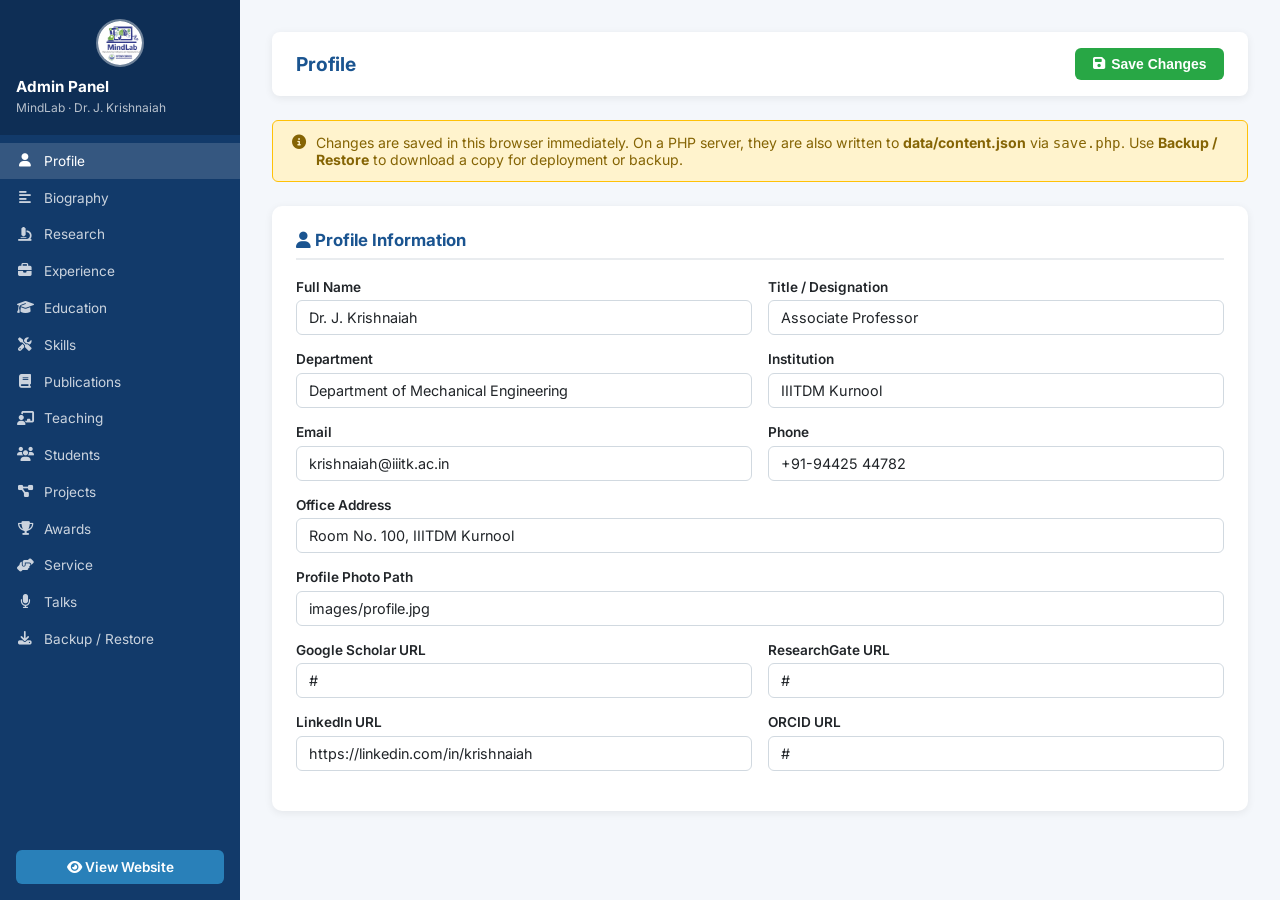
<file: admin.html>
<!DOCTYPE html>
<html lang="en">
<head>
  <meta charset="UTF-8" />
  <meta name="viewport" content="width=device-width, initial-scale=1.0" />
  <title>Admin Panel | Dr. J. Krishnaiah Website</title>
  <link href="https://fonts.googleapis.com/css2?family=Inter:wght@300;400;500;600;700&display=swap" rel="stylesheet" />
  <link rel="stylesheet" href="https://cdnjs.cloudflare.com/ajax/libs/font-awesome/6.4.0/css/all.min.css" />
  <style>
    *, *::before, *::after { box-sizing: border-box; margin: 0; padding: 0; }
    :root {
      --primary: #1a5490; --primary-dk: #123a6a; --secondary: #2980b9;
      --accent: #e74c3c; --bg: #f4f7fb; --white: #fff;
      --border: #d1d9e0; --text: #212529; --muted: #6c757d;
      --success: #28a745; --sidebar: 240px;
    }
    body { font-family: 'Inter', sans-serif; background: var(--bg); color: var(--text); display: flex; min-height: 100vh; }

    /* SIDEBAR */
    .sidebar {
      width: var(--sidebar); background: var(--primary-dk);
      position: fixed; top: 0; left: 0; bottom: 0;
      overflow-y: auto; z-index: 100; display: flex; flex-direction: column;
    }
    .sidebar-header {
      padding: 1.2rem 1rem; background: rgba(0,0,0,.2);
      color: #fff; font-weight: 700; font-size: .95rem; line-height: 1.3;
    }
    .sidebar-header small { display: block; font-weight: 400; font-size: .75rem; opacity: .7; margin-top: .2rem; }
    .sidebar nav { flex: 1; padding: .5rem 0; }
    .sidebar nav a {
      display: flex; align-items: center; gap: .6rem;
      padding: .65rem 1rem; color: rgba(255,255,255,.78);
      font-size: .85rem; cursor: pointer; transition: background .2s;
      border: none; background: none; width: 100%; text-align: left; text-decoration: none;
    }
    .sidebar nav a:hover, .sidebar nav a.active { background: rgba(255,255,255,.15); color: #fff; }
    .sidebar nav a i { width: 18px; text-align: center; }
    .sidebar-footer { padding: 1rem; }
    .btn-view { display: block; background: var(--secondary); color: #fff; text-align: center;
      padding: .55rem; border-radius: 6px; font-size: .85rem; font-weight: 600; text-decoration: none; }
    .btn-view:hover { background: #1f6fa8; color: #fff; }

    /* MAIN */
    .main { margin-left: var(--sidebar); flex: 1; padding: 2rem; }
    .topbar {
      background: var(--white); border-radius: 8px; padding: 1rem 1.5rem;
      display: flex; align-items: center; justify-content: space-between;
      box-shadow: 0 2px 8px rgba(0,0,0,.07); margin-bottom: 1.5rem;
    }
    .topbar h1 { font-size: 1.2rem; color: var(--primary); }
    .topbar-actions { display: flex; gap: .7rem; }

    /* NOTICE BANNER */
    .notice {
      background: #fff3cd; border: 1px solid #ffc107; color: #856404;
      padding: .8rem 1.2rem; border-radius: 6px; margin-bottom: 1.5rem;
      font-size: .88rem; display: flex; align-items: flex-start; gap: .6rem;
    }
    .notice i { margin-top: .1rem; flex-shrink: 0; }

    /* CARDS */
    .card { background: var(--white); border-radius: 10px; padding: 1.5rem; box-shadow: 0 2px 8px rgba(0,0,0,.07); margin-bottom: 1.5rem; }
    .card-title { font-size: 1.05rem; font-weight: 700; color: var(--primary); margin-bottom: 1.2rem;
      padding-bottom: .5rem; border-bottom: 2px solid #e9ecef; }

    /* FORM */
    .form-group { margin-bottom: 1rem; }
    .form-group label { display: block; font-size: .85rem; font-weight: 600; margin-bottom: .35rem; color: var(--text); }
    .form-group input, .form-group textarea, .form-group select {
      width: 100%; padding: .5rem .75rem; border: 1px solid var(--border);
      border-radius: 6px; font-size: .9rem; font-family: inherit; color: var(--text);
      background: #fff; transition: border-color .2s;
    }
    .form-group input:focus, .form-group textarea:focus { outline: none; border-color: var(--secondary); }
    .form-group textarea { resize: vertical; min-height: 80px; }
    .form-row { display: grid; grid-template-columns: 1fr 1fr; gap: 1rem; }
    .form-row-3 { display: grid; grid-template-columns: 1fr 1fr 1fr; gap: 1rem; }

    /* BUTTONS */
    .btn { display: inline-flex; align-items: center; gap: .4rem;
      padding: .5rem 1.1rem; border-radius: 6px; font-size: .87rem;
      font-weight: 600; border: none; cursor: pointer; transition: opacity .2s; }
    .btn:hover { opacity: .85; }
    .btn-primary { background: var(--primary); color: #fff; }
    .btn-success { background: var(--success); color: #fff; }
    .btn-danger  { background: var(--accent); color: #fff; }
    .btn-secondary { background: #6c757d; color: #fff; }
    .btn-outline { background: transparent; color: var(--primary); border: 1.5px solid var(--primary); }
    .btn-sm { padding: .3rem .7rem; font-size: .8rem; }

    /* DYNAMIC ITEM LIST */
    .item-block {
      border: 1px solid var(--border); border-radius: 8px;
      padding: 1rem; margin-bottom: 1rem; position: relative; background: #f9fbfd;
    }
    .item-block .remove-btn {
      position: absolute; top: .6rem; right: .6rem;
      background: var(--accent); color: #fff; border: none;
      border-radius: 50%; width: 24px; height: 24px;
      display: flex; align-items: center; justify-content: center;
      cursor: pointer; font-size: .8rem;
    }
    .item-block .remove-btn:hover { background: #c0392b; }
    .add-btn { margin-top: .5rem; }

    /* TOAST */
    .toast {
      position: fixed; bottom: 1.5rem; right: 1.5rem;
      background: var(--success); color: #fff;
      padding: .8rem 1.4rem; border-radius: 8px;
      font-size: .9rem; font-weight: 500;
      box-shadow: 0 4px 16px rgba(0,0,0,.2);
      transform: translateY(100px); opacity: 0;
      transition: transform .3s ease, opacity .3s ease;
      z-index: 9999;
    }
    .toast.show { transform: translateY(0); opacity: 1; }
    .toast.error { background: var(--accent); }

    /* SECTION PANELS */
    .panel { display: none; }
    .panel.active { display: block; }

    /* EXPORT / IMPORT area */
    .export-box { background: #f9fbfd; border: 1px dashed var(--border); border-radius: 8px; padding: 1.2rem; }
    .export-box textarea { font-family: monospace; font-size: .8rem; min-height: 200px; }

    /* SKILL TAGS */
    .skill-input-row { display: flex; gap: .5rem; margin-bottom: .5rem; }
    .skill-input-row input { flex: 1; }
    .skills-tags { display: flex; flex-wrap: wrap; gap: .5rem; margin-top: .5rem; }
    .skill-chip {
      background: var(--primary); color: #fff;
      padding: .3rem .8rem; border-radius: 20px; font-size: .82rem;
      display: flex; align-items: center; gap: .4rem;
    }
    .skill-chip button { background: none; border: none; color: #fff; cursor: pointer; font-size: .9rem; line-height: 1; padding: 0; }

    @media (max-width: 900px) {
      .sidebar { width: 200px; }
      .main { margin-left: 200px; }
    }
    @media (max-width: 640px) {
      .form-row, .form-row-3 { grid-template-columns: 1fr; }
    }
  </style>
</head>
<body>

<!-- ====== SIDEBAR ====== -->
<aside class="sidebar">
  <div class="sidebar-header">
    <img src="[data-uri]" alt="MindLab" style="height:48px;width:48px;border-radius:50%;object-fit:cover;border:2px solid rgba(255,255,255,.4);display:block;margin:0 auto .6rem;" />
    Admin Panel
    <small>MindLab · Dr. J. Krishnaiah</small>
  </div>
  <nav>
    <a onclick="showPanel('profile')"      class="active"><i class="fas fa-user"></i> Profile</a>
    <a onclick="showPanel('biography')">   <i class="fas fa-align-left"></i> Biography</a>
    <a onclick="showPanel('research')">    <i class="fas fa-microscope"></i> Research</a>
    <a onclick="showPanel('experience')">  <i class="fas fa-briefcase"></i> Experience</a>
    <a onclick="showPanel('education')">   <i class="fas fa-graduation-cap"></i> Education</a>
    <a onclick="showPanel('skills')">      <i class="fas fa-tools"></i> Skills</a>
    <a onclick="showPanel('publications')"><i class="fas fa-book"></i> Publications</a>
    <a onclick="showPanel('teaching')">    <i class="fas fa-chalkboard-teacher"></i> Teaching</a>
    <a onclick="showPanel('students')">    <i class="fas fa-users"></i> Students</a>
    <a onclick="showPanel('projects')">    <i class="fas fa-project-diagram"></i> Projects</a>
    <a onclick="showPanel('awards')">      <i class="fas fa-trophy"></i> Awards</a>
    <a onclick="showPanel('service')">     <i class="fas fa-hands-helping"></i> Service</a>
    <a onclick="showPanel('talks')">       <i class="fas fa-microphone"></i> Talks</a>
    <a onclick="showPanel('export')">      <i class="fas fa-download"></i> Backup / Restore</a>
  </nav>
  <div class="sidebar-footer">
    <a href="index.html" target="_blank" class="btn-view"><i class="fas fa-eye"></i> View Website</a>
  </div>
</aside>

<!-- ====== MAIN ====== -->
<div class="main">
  <div class="topbar">
    <h1 id="panelTitle">Profile</h1>
    <div class="topbar-actions">
      <button class="btn btn-success" onclick="saveAll()"><i class="fas fa-save"></i> Save Changes</button>
    </div>
  </div>

  <div class="notice">
    <i class="fas fa-info-circle"></i>
    <span>Changes are saved in this browser immediately. On a PHP server, they are also written to <strong>data/content.json</strong> via <code>save.php</code>. Use <strong>Backup / Restore</strong> to download a copy for deployment or backup.</span>
  </div>

  <!-- ===== PROFILE ===== -->
  <div id="panel-profile" class="panel active">
    <div class="card">
      <div class="card-title"><i class="fas fa-user"></i> Profile Information</div>
      <div class="form-row">
        <div class="form-group"><label>Full Name</label><input type="text" id="p-name" placeholder="Dr. J. Krishnaiah" /></div>
        <div class="form-group"><label>Title / Designation</label><input type="text" id="p-title" placeholder="Assistant Professor" /></div>
      </div>
      <div class="form-row">
        <div class="form-group"><label>Department</label><input type="text" id="p-department" /></div>
        <div class="form-group"><label>Institution</label><input type="text" id="p-institution" /></div>
      </div>
      <div class="form-row">
        <div class="form-group"><label>Email</label><input type="email" id="p-email" /></div>
        <div class="form-group"><label>Phone</label><input type="text" id="p-phone" /></div>
      </div>
      <div class="form-group"><label>Office Address</label><input type="text" id="p-office" /></div>
      <div class="form-group"><label>Profile Photo Path</label><input type="text" id="p-photo" placeholder="images/profile.jpg" /></div>
      <div class="form-row">
        <div class="form-group"><label>Google Scholar URL</label><input type="text" id="p-googleScholar" /></div>
        <div class="form-group"><label>ResearchGate URL</label><input type="text" id="p-researchGate" /></div>
      </div>
      <div class="form-row">
        <div class="form-group"><label>LinkedIn URL</label><input type="text" id="p-linkedin" /></div>
        <div class="form-group"><label>ORCID URL</label><input type="text" id="p-orcid" /></div>
      </div>
    </div>
  </div>

  <!-- ===== BIOGRAPHY ===== -->
  <div id="panel-biography" class="panel">
    <div class="card">
      <div class="card-title"><i class="fas fa-align-left"></i> Biography</div>
      <div class="form-group"><label>Summary (short, shown prominently)</label><textarea id="bio-summary" rows="3"></textarea></div>
      <div class="form-group"><label>Detailed Biography</label><textarea id="bio-details" rows="5"></textarea></div>
    </div>
  </div>

  <!-- ===== RESEARCH ===== -->
  <div id="panel-research" class="panel">
    <div class="card">
      <div class="card-title"><i class="fas fa-microscope"></i> Research Interests</div>
      <div id="research-items"></div>
      <button class="btn btn-outline add-btn" onclick="addResearch()"><i class="fas fa-plus"></i> Add Research Area</button>
    </div>
  </div>

  <!-- ===== EXPERIENCE ===== -->
  <div id="panel-experience" class="panel">
    <div class="card">
      <div class="card-title"><i class="fas fa-briefcase"></i> Experience</div>
      <div id="experience-items"></div>
      <button class="btn btn-outline add-btn" onclick="addExperience()"><i class="fas fa-plus"></i> Add Experience</button>
    </div>
  </div>

  <!-- ===== EDUCATION ===== -->
  <div id="panel-education" class="panel">
    <div class="card">
      <div class="card-title"><i class="fas fa-graduation-cap"></i> Education</div>
      <div id="education-items"></div>
      <button class="btn btn-outline add-btn" onclick="addEducation()"><i class="fas fa-plus"></i> Add Education</button>
    </div>
  </div>

  <!-- ===== SKILLS ===== -->
  <div id="panel-skills" class="panel">
    <div class="card">
      <div class="card-title"><i class="fas fa-tools"></i> Skills</div>
      <div class="skill-input-row">
        <input type="text" id="skill-input" placeholder="e.g. ANSYS" onkeydown="if(event.key==='Enter'){addSkill();}" />
        <button class="btn btn-outline" onclick="addSkill()"><i class="fas fa-plus"></i> Add</button>
      </div>
      <div class="skills-tags" id="skills-tags"></div>
    </div>
  </div>

  <!-- ===== PUBLICATIONS ===== -->
  <div id="panel-publications" class="panel">
    <div class="card">
      <div class="card-title"><i class="fas fa-book-open"></i> Journal Articles</div>
      <div id="journal-items"></div>
      <button class="btn btn-outline add-btn" onclick="addJournal()"><i class="fas fa-plus"></i> Add Journal Article</button>
    </div>
    <div class="card">
      <div class="card-title"><i class="fas fa-file-alt"></i> Conference Papers</div>
      <div id="conference-items"></div>
      <button class="btn btn-outline add-btn" onclick="addConference()"><i class="fas fa-plus"></i> Add Conference Paper</button>
    </div>
  </div>

  <!-- ===== TEACHING ===== -->
  <div id="panel-teaching" class="panel">
    <div class="card">
      <div class="card-title"><i class="fas fa-chalkboard"></i> Current Courses</div>
      <div id="current-course-items"></div>
      <button class="btn btn-outline add-btn" onclick="addCourse('current')"><i class="fas fa-plus"></i> Add Course</button>
    </div>
    <div class="card">
      <div class="card-title"><i class="fas fa-history"></i> Past Courses</div>
      <div id="past-course-items"></div>
      <button class="btn btn-outline add-btn" onclick="addCourse('past')"><i class="fas fa-plus"></i> Add Course</button>
    </div>
  </div>

  <!-- ===== STUDENTS ===== -->
  <div id="panel-students" class="panel">
    <div class="card">
      <div class="card-title"><i class="fas fa-user-graduate"></i> Ph.D. Students</div>
      <div id="phd-items"></div>
      <button class="btn btn-outline add-btn" onclick="addStudent('phd')"><i class="fas fa-plus"></i> Add Ph.D. Student</button>
    </div>
    <div class="card">
      <div class="card-title"><i class="fas fa-user-graduate"></i> M.Tech Students</div>
      <div id="mtech-items"></div>
      <button class="btn btn-outline add-btn" onclick="addStudent('mtech')"><i class="fas fa-plus"></i> Add M.Tech Student</button>
    </div>
  </div>

  <!-- ===== PROJECTS ===== -->
  <div id="panel-projects" class="panel">
    <div class="card">
      <div class="card-title"><i class="fas fa-project-diagram"></i> Research Projects</div>
      <div id="project-items"></div>
      <button class="btn btn-outline add-btn" onclick="addProject()"><i class="fas fa-plus"></i> Add Project</button>
    </div>
  </div>

  <!-- ===== AWARDS ===== -->
  <div id="panel-awards" class="panel">
    <div class="card">
      <div class="card-title"><i class="fas fa-trophy"></i> Awards &amp; Honors</div>
      <div id="award-items"></div>
      <button class="btn btn-outline add-btn" onclick="addAward()"><i class="fas fa-plus"></i> Add Award</button>
    </div>
  </div>

  <!-- ===== SERVICE ===== -->
  <div id="panel-service" class="panel">
    <div class="card">
      <div class="card-title"><i class="fas fa-hands-helping"></i> Service Activities</div>
      <div id="service-items"></div>
      <button class="btn btn-outline add-btn" onclick="addService()"><i class="fas fa-plus"></i> Add Service</button>
    </div>
  </div>

  <!-- ===== TALKS ===== -->
  <div id="panel-talks" class="panel">
    <div class="card">
      <div class="card-title"><i class="fas fa-microphone"></i> Invited Talks</div>
      <div id="talk-items"></div>
      <button class="btn btn-outline add-btn" onclick="addTalk()"><i class="fas fa-plus"></i> Add Talk</button>
    </div>
  </div>

  <!-- ===== BACKUP / RESTORE ===== -->
  <div id="panel-export" class="panel">
    <div class="card">
      <div class="card-title"><i class="fas fa-download"></i> Backup (Export)</div>
      <p style="font-size:.9rem;color:#555;margin-bottom:1rem;">Download a backup copy of the current content as <code>content.json</code>. You can also use this to manually replace <code>data/content.json</code> on your server if needed.</p>
      <button class="btn btn-primary" onclick="exportJSON()"><i class="fas fa-download"></i> Download content.json</button>
    </div>
    <div class="card">
      <div class="card-title"><i class="fas fa-upload"></i> Restore (Import)</div>
      <p style="font-size:.9rem;color:#555;margin-bottom:1rem;">Upload a previously downloaded <code>content.json</code> to restore all content.</p>
      <input type="file" id="importFile" accept=".json" onchange="importJSON(this)" style="font-size:.9rem;" />
    </div>
    <div class="card">
      <div class="card-title"><i class="fas fa-trash-alt"></i> Reset</div>
      <p style="font-size:.9rem;color:#555;margin-bottom:1rem;">Reload the form data from the current <code>data/content.json</code> on the server, discarding any unsaved changes in the form.</p>
      <button class="btn btn-danger" onclick="resetData()"><i class="fas fa-sync-alt"></i> Reload from Server</button>
    </div>
  </div>
</div><!-- /main -->

<!-- TOAST -->
<div class="toast" id="toast"></div>

<script>
/* ============================================================
   STATE
   ============================================================ */
let DATA = {};
const STORAGE_KEY = 'mindlabContent';

/* ============================================================
   INIT — load data then populate forms
   ============================================================ */
window.addEventListener('DOMContentLoaded', async () => {
  await loadData();
  populateForms();
});

async function loadData() {
  const localData = loadLocalContent();
  if (localData) DATA = localData;

  // Load from server (data/content.json) when no local edits exist.
  try {
    if (!localData) {
      const res = await fetch('data/content.json');
      if (res.ok) DATA = await res.json();
      else throw new Error('HTTP ' + res.status);
    }
  } catch(e) {
    console.warn('Could not load content.json:', e);
    DATA = localData || {};
  }
  // Ensure all keys exist
  DATA.profile      = DATA.profile      || {};
  DATA.biography    = DATA.biography    || {};
  DATA.research     = DATA.research     || [];
  DATA.experience   = DATA.experience   || [];
  DATA.education    = DATA.education    || [];
  DATA.skills       = DATA.skills       || [];
  DATA.publications = DATA.publications || { journals: [], conferences: [] };
  DATA.teaching     = DATA.teaching     || { current: [], past: [] };
  DATA.students     = DATA.students     || { phd: [], mtech: [] };
  DATA.projects     = DATA.projects     || [];
  DATA.awards       = DATA.awards       || [];
  DATA.service      = DATA.service      || [];
  DATA.talks        = DATA.talks        || [];
}

/* ============================================================
   PANEL NAVIGATION
   ============================================================ */
const panelTitles = {
  profile:'Profile', biography:'Biography', research:'Research Interests',
  experience:'Experience', education:'Education', skills:'Skills',
  publications:'Publications', teaching:'Teaching', students:'Students',
  projects:'Projects', awards:'Awards & Honors', service:'Service',
  talks:'Invited Talks', export:'Backup / Restore'
};

function showPanel(name) {
  document.querySelectorAll('.panel').forEach(p => p.classList.remove('active'));
  document.getElementById('panel-' + name).classList.add('active');
  document.querySelectorAll('.sidebar nav a').forEach(a => a.classList.remove('active'));
  event.currentTarget.classList.add('active');
  document.getElementById('panelTitle').textContent = panelTitles[name] || name;
}

/* ============================================================
   POPULATE FORMS from DATA
   ============================================================ */
function populateForms() {
  // Profile
  const p = DATA.profile || {};
  setVal('p-name', p.name); setVal('p-title', p.title);
  setVal('p-department', p.department); setVal('p-institution', p.institution);
  setVal('p-email', p.email); setVal('p-phone', p.phone);
  setVal('p-office', p.office); setVal('p-photo', p.photo);
  setVal('p-googleScholar', p.googleScholar); setVal('p-researchGate', p.researchGate);
  setVal('p-linkedin', p.linkedin); setVal('p-orcid', p.orcid);

  // Biography
  setVal('bio-summary', (DATA.biography || {}).summary);
  setVal('bio-details',  (DATA.biography || {}).details);

  // Dynamic sections
  renderResearchForms(DATA.research || []);
  renderExperienceForms(DATA.experience || []);
  renderEducationForms(DATA.education || []);
  renderSkillTags(DATA.skills || []);
  renderJournalForms((DATA.publications || {}).journals || []);
  renderConferenceForms((DATA.publications || {}).conferences || []);
  renderCourseForms('current', ((DATA.teaching || {}).current || []));
  renderCourseForms('past',    ((DATA.teaching || {}).past    || []));
  renderStudentForms('phd',   ((DATA.students || {}).phd   || []));
  renderStudentForms('mtech', ((DATA.students || {}).mtech || []));
  renderProjectForms(DATA.projects || []);
  renderAwardForms(DATA.awards || []);
  renderServiceForms(DATA.service || []);
  renderTalkForms(DATA.talks || []);
}

/* ============================================================
   COLLECT ALL DATA from forms and SAVE
   ============================================================ */
async function saveAll() {
  collectData();
  saveLocalContent(DATA);
  try {
    const res = await fetch('save.php', {
      method: 'POST',
      headers: { 'Content-Type': 'application/json' },
      body: JSON.stringify(DATA)
    });
    if (res.ok) {
      toast('Saved! Changes are live in this browser and saved to server.', false);
    } else {
      toast('Saved in this browser. Server save failed with ' + res.status + '.', true);
    }
  } catch(e) {
    toast('Saved in this browser. Could not reach save.php.', true);
    console.error('Save error:', e);
  }
}

function collectData() {
  DATA.profile = {
    name: getVal('p-name'), title: getVal('p-title'),
    department: getVal('p-department'), institution: getVal('p-institution'),
    email: getVal('p-email'), phone: getVal('p-phone'),
    office: getVal('p-office'), photo: getVal('p-photo'),
    googleScholar: normalizeExternalUrl(getVal('p-googleScholar')), researchGate: normalizeExternalUrl(getVal('p-researchGate')),
    linkedin: normalizeExternalUrl(getVal('p-linkedin')), orcid: normalizeExternalUrl(getVal('p-orcid'))
  };
  DATA.biography = { summary: getVal('bio-summary'), details: getVal('bio-details') };

  DATA.research    = collectItems('research-items',       collectResearchItem);
  DATA.experience  = collectItems('experience-items',     collectExpItem);
  DATA.education   = collectItems('education-items',      collectEduItem);
  DATA.skills      = Array.from(document.querySelectorAll('.skill-chip')).map(c => c.dataset.skill);

  DATA.publications = {
    journals:    collectItems('journal-items',    collectJournalItem),
    conferences: collectItems('conference-items', collectConferenceItem)
  };
  DATA.teaching = {
    current: collectItems('current-course-items', collectCourseItem),
    past:    collectItems('past-course-items',    collectCourseItem)
  };
  DATA.students = {
    phd:   collectItems('phd-items',   collectStudentItem),
    mtech: collectItems('mtech-items', collectStudentItem)
  };
  DATA.projects = collectItems('project-items', collectProjectItem);
  DATA.awards   = collectItems('award-items',   collectAwardItem);
  DATA.service  = collectItems('service-items', collectServiceItem);
  DATA.talks    = collectItems('talk-items',    collectTalkItem);
}

function collectItems(containerId, fn) {
  const container = document.getElementById(containerId);
  if (!container) return [];
  return Array.from(container.querySelectorAll('.item-block')).map(fn);
}

/* ============================================================
   RESEARCH
   ============================================================ */
function renderResearchForms(items) {
  const c = document.getElementById('research-items'); c.innerHTML = '';
  items.forEach((item, i) => c.appendChild(buildResearchBlock(item, i)));
}
function buildResearchBlock(item, i) {
  const d = div('item-block');
  d.innerHTML = `
    <button class="remove-btn" onclick="removeBlock(this)"><i class="fas fa-times"></i></button>
    <div class="form-row">
      <div class="form-group"><label>Title</label><input type="text" name="r-title" value="${esc(item.title||'')}" /></div>
      <div class="form-group"><label>Image Path</label><input type="text" name="r-image" value="${esc(item.image||'')}" placeholder="images/research1.jpg" /></div>
    </div>
    <div class="form-group"><label>Description</label><textarea name="r-desc">${esc(item.description||'')}</textarea></div>`;
  return d;
}
function addResearch() {
  const c = document.getElementById('research-items');
  c.appendChild(buildResearchBlock({}, c.children.length));
}
function collectResearchItem(b) {
  return { title: q(b,'r-title'), image: q(b,'r-image'), description: q(b,'r-desc') };
}

/* ============================================================
   EXPERIENCE
   ============================================================ */
function renderExperienceForms(items) {
  const c = document.getElementById('experience-items'); c.innerHTML = '';
  items.forEach(i => c.appendChild(buildExpBlock(i)));
}
function buildExpBlock(item) {
  const d = div('item-block');
  d.innerHTML = `
    <button class="remove-btn" onclick="removeBlock(this)"><i class="fas fa-times"></i></button>
    <div class="form-row">
      <div class="form-group"><label>Position</label><input type="text" name="e-position" value="${esc(item.position||'')}" /></div>
      <div class="form-group"><label>Organization</label><input type="text" name="e-org" value="${esc(item.organization||'')}" /></div>
    </div>
    <div class="form-row">
      <div class="form-group"><label>Duration</label><input type="text" name="e-duration" value="${esc(item.duration||'')}" placeholder="2020 - Present" /></div>
      <div class="form-group"><label>Description</label><input type="text" name="e-desc" value="${esc(item.description||'')}" /></div>
    </div>`;
  return d;
}
function addExperience() { document.getElementById('experience-items').appendChild(buildExpBlock({})); }
function collectExpItem(b) {
  return { position: q(b,'e-position'), organization: q(b,'e-org'), duration: q(b,'e-duration'), description: q(b,'e-desc') };
}

/* ============================================================
   EDUCATION
   ============================================================ */
function renderEducationForms(items) {
  const c = document.getElementById('education-items'); c.innerHTML = '';
  items.forEach(i => c.appendChild(buildEduBlock(i)));
}
function buildEduBlock(item) {
  const d = div('item-block');
  d.innerHTML = `
    <button class="remove-btn" onclick="removeBlock(this)"><i class="fas fa-times"></i></button>
    <div class="form-row">
      <div class="form-group"><label>Degree</label><input type="text" name="edu-degree" value="${esc(item.degree||'')}" /></div>
      <div class="form-group"><label>Institution</label><input type="text" name="edu-inst" value="${esc(item.institution||'')}" /></div>
    </div>
    <div class="form-row">
      <div class="form-group"><label>Year</label><input type="text" name="edu-year" value="${esc(item.year||'')}" /></div>
      <div class="form-group"><label>Description / Thesis</label><input type="text" name="edu-desc" value="${esc(item.description||'')}" /></div>
    </div>`;
  return d;
}
function addEducation() { document.getElementById('education-items').appendChild(buildEduBlock({})); }
function collectEduItem(b) {
  return { degree: q(b,'edu-degree'), institution: q(b,'edu-inst'), year: q(b,'edu-year'), description: q(b,'edu-desc') };
}

/* ============================================================
   SKILLS
   ============================================================ */
function renderSkillTags(skills) {
  const c = document.getElementById('skills-tags'); c.innerHTML = '';
  skills.forEach(s => c.appendChild(buildSkillChip(s)));
}
function buildSkillChip(skill) {
  const chip = document.createElement('span');
  chip.className = 'skill-chip'; chip.dataset.skill = skill;
  chip.innerHTML = `${esc(skill)} <button onclick="this.parentElement.remove()" title="Remove">×</button>`;
  return chip;
}
function addSkill() {
  const input = document.getElementById('skill-input');
  const val = input.value.trim();
  if (!val) return;
  document.getElementById('skills-tags').appendChild(buildSkillChip(val));
  input.value = '';
}

/* ============================================================
   PUBLICATIONS
   ============================================================ */
function renderJournalForms(items) {
  const c = document.getElementById('journal-items'); c.innerHTML = '';
  items.forEach(i => c.appendChild(buildJournalBlock(i)));
}
function buildJournalBlock(item) {
  const d = div('item-block');
  d.innerHTML = `
    <button class="remove-btn" onclick="removeBlock(this)"><i class="fas fa-times"></i></button>
    <div class="form-group"><label>Title</label><input type="text" name="j-title" value="${esc(item.title||'')}" /></div>
    <div class="form-row">
      <div class="form-group"><label>Authors</label><input type="text" name="j-authors" value="${esc(item.authors||'')}" /></div>
      <div class="form-group"><label>Journal</label><input type="text" name="j-journal" value="${esc(item.journal||'')}" /></div>
    </div>
    <div class="form-row">
      <div class="form-group"><label>Year</label><input type="text" name="j-year" value="${esc(item.year||'')}" /></div>
      <div class="form-group"><label>DOI / URL</label><input type="text" name="j-doi" value="${esc(item.doi||'')}" /></div>
    </div>`;
  return d;
}
function addJournal() { document.getElementById('journal-items').appendChild(buildJournalBlock({})); }
function collectJournalItem(b) {
  return { title: q(b,'j-title'), authors: q(b,'j-authors'), journal: q(b,'j-journal'), year: q(b,'j-year'), doi: q(b,'j-doi') };
}

function renderConferenceForms(items) {
  const c = document.getElementById('conference-items'); c.innerHTML = '';
  items.forEach(i => c.appendChild(buildConferenceBlock(i)));
}
function buildConferenceBlock(item) {
  const d = div('item-block');
  d.innerHTML = `
    <button class="remove-btn" onclick="removeBlock(this)"><i class="fas fa-times"></i></button>
    <div class="form-group"><label>Title</label><input type="text" name="c-title" value="${esc(item.title||'')}" /></div>
    <div class="form-row">
      <div class="form-group"><label>Authors</label><input type="text" name="c-authors" value="${esc(item.authors||'')}" /></div>
      <div class="form-group"><label>Conference</label><input type="text" name="c-conference" value="${esc(item.conference||'')}" /></div>
    </div>
    <div class="form-row">
      <div class="form-group"><label>Year</label><input type="text" name="c-year" value="${esc(item.year||'')}" /></div>
      <div class="form-group"><label>DOI / URL</label><input type="text" name="c-doi" value="${esc(item.doi||'')}" /></div>
    </div>`;
  return d;
}
function addConference() { document.getElementById('conference-items').appendChild(buildConferenceBlock({})); }
function collectConferenceItem(b) {
  return { title: q(b,'c-title'), authors: q(b,'c-authors'), conference: q(b,'c-conference'), year: q(b,'c-year'), doi: q(b,'c-doi') };
}

/* ============================================================
   TEACHING
   ============================================================ */
function renderCourseForms(type, items) {
  const c = document.getElementById(`${type}-course-items`); c.innerHTML = '';
  items.forEach(i => c.appendChild(buildCourseBlock(i)));
}
function buildCourseBlock(item) {
  const d = div('item-block');
  d.innerHTML = `
    <button class="remove-btn" onclick="removeBlock(this)"><i class="fas fa-times"></i></button>
    <div class="form-row-3">
      <div class="form-group"><label>Code</label><input type="text" name="co-code" value="${esc(item.code||'')}" placeholder="ME101" /></div>
      <div class="form-group"><label>Course Name</label><input type="text" name="co-name" value="${esc(item.name||'')}" /></div>
      <div class="form-group"><label>Semester</label><input type="text" name="co-sem" value="${esc(item.semester||'')}" /></div>
    </div>`;
  return d;
}
function addCourse(type) { document.getElementById(`${type}-course-items`).appendChild(buildCourseBlock({})); }
function collectCourseItem(b) {
  return { code: q(b,'co-code'), name: q(b,'co-name'), semester: q(b,'co-sem') };
}

/* ============================================================
   STUDENTS
   ============================================================ */
function renderStudentForms(type, items) {
  const c = document.getElementById(`${type}-items`); c.innerHTML = '';
  items.forEach(i => c.appendChild(buildStudentBlock(i)));
}
function buildStudentBlock(item) {
  const d = div('item-block');
  d.innerHTML = `
    <button class="remove-btn" onclick="removeBlock(this)"><i class="fas fa-times"></i></button>
    <div class="form-row">
      <div class="form-group"><label>Student Name</label><input type="text" name="st-name" value="${esc(item.name||'')}" /></div>
      <div class="form-group"><label>Research Topic</label><input type="text" name="st-topic" value="${esc(item.topic||'')}" /></div>
    </div>
    <div class="form-row">
      <div class="form-group"><label>Year</label><input type="text" name="st-year" value="${esc(item.year||'')}" placeholder="2022 - Present" /></div>
      <div class="form-group"><label>Status</label>
        <select name="st-status">
          <option value="Ongoing"   ${item.status==='Ongoing'  ?'selected':''}>Ongoing</option>
          <option value="Completed" ${item.status==='Completed'?'selected':''}>Completed</option>
        </select>
      </div>
    </div>`;
  return d;
}
function addStudent(type) { document.getElementById(`${type}-items`).appendChild(buildStudentBlock({})); }
function collectStudentItem(b) {
  return { name: q(b,'st-name'), topic: q(b,'st-topic'), year: q(b,'st-year'), status: q(b,'st-status') };
}

/* ============================================================
   PROJECTS
   ============================================================ */
function renderProjectForms(items) {
  const c = document.getElementById('project-items'); c.innerHTML = '';
  items.forEach(i => c.appendChild(buildProjectBlock(i)));
}
function buildProjectBlock(item) {
  const d = div('item-block');
  d.innerHTML = `
    <button class="remove-btn" onclick="removeBlock(this)"><i class="fas fa-times"></i></button>
    <div class="form-group"><label>Project Title</label><input type="text" name="pr-title" value="${esc(item.title||'')}" /></div>
    <div class="form-row-3">
      <div class="form-group"><label>Funding Agency</label><input type="text" name="pr-agency" value="${esc(item.agency||'')}" /></div>
      <div class="form-group"><label>Amount</label><input type="text" name="pr-amount" value="${esc(item.amount||'')}" placeholder="₹XX Lakhs" /></div>
      <div class="form-group"><label>Duration</label><input type="text" name="pr-duration" value="${esc(item.duration||'')}" placeholder="2022-2024" /></div>
    </div>
    <div class="form-group"><label>Description</label><textarea name="pr-desc">${esc(item.description||'')}</textarea></div>`;
  return d;
}
function addProject() { document.getElementById('project-items').appendChild(buildProjectBlock({})); }
function collectProjectItem(b) {
  return { title: q(b,'pr-title'), agency: q(b,'pr-agency'), amount: q(b,'pr-amount'), duration: q(b,'pr-duration'), description: q(b,'pr-desc') };
}

/* ============================================================
   AWARDS
   ============================================================ */
function renderAwardForms(items) {
  const c = document.getElementById('award-items'); c.innerHTML = '';
  items.forEach(i => c.appendChild(buildAwardBlock(i)));
}
function buildAwardBlock(item) {
  const d = div('item-block');
  d.innerHTML = `
    <button class="remove-btn" onclick="removeBlock(this)"><i class="fas fa-times"></i></button>
    <div class="form-row">
      <div class="form-group"><label>Award Title</label><input type="text" name="aw-title" value="${esc(item.title||'')}" /></div>
      <div class="form-group"><label>Organization</label><input type="text" name="aw-org" value="${esc(item.organization||'')}" /></div>
    </div>
    <div class="form-row">
      <div class="form-group"><label>Year</label><input type="text" name="aw-year" value="${esc(item.year||'')}" /></div>
      <div class="form-group"><label>Description</label><input type="text" name="aw-desc" value="${esc(item.description||'')}" /></div>
    </div>`;
  return d;
}
function addAward() { document.getElementById('award-items').appendChild(buildAwardBlock({})); }
function collectAwardItem(b) {
  return { title: q(b,'aw-title'), organization: q(b,'aw-org'), year: q(b,'aw-year'), description: q(b,'aw-desc') };
}

/* ============================================================
   SERVICE
   ============================================================ */
function renderServiceForms(items) {
  const c = document.getElementById('service-items'); c.innerHTML = '';
  items.forEach(i => c.appendChild(buildServiceBlock(i)));
}
function buildServiceBlock(item) {
  const d = div('item-block');
  d.innerHTML = `
    <button class="remove-btn" onclick="removeBlock(this)"><i class="fas fa-times"></i></button>
    <div class="form-row">
      <div class="form-group"><label>Role</label><input type="text" name="sv-role" value="${esc(item.role||'')}" /></div>
      <div class="form-group"><label>Organization</label><input type="text" name="sv-org" value="${esc(item.organization||'')}" /></div>
    </div>
    <div class="form-group"><label>Duration</label><input type="text" name="sv-duration" value="${esc(item.duration||'')}" /></div>`;
  return d;
}
function addService() { document.getElementById('service-items').appendChild(buildServiceBlock({})); }
function collectServiceItem(b) {
  return { role: q(b,'sv-role'), organization: q(b,'sv-org'), duration: q(b,'sv-duration') };
}

/* ============================================================
   TALKS
   ============================================================ */
function renderTalkForms(items) {
  const c = document.getElementById('talk-items'); c.innerHTML = '';
  items.forEach(i => c.appendChild(buildTalkBlock(i)));
}
function buildTalkBlock(item) {
  const d = div('item-block');
  d.innerHTML = `
    <button class="remove-btn" onclick="removeBlock(this)"><i class="fas fa-times"></i></button>
    <div class="form-row">
      <div class="form-group"><label>Talk Title</label><input type="text" name="tk-title" value="${esc(item.title||'')}" /></div>
      <div class="form-group"><label>Event / Conference</label><input type="text" name="tk-event" value="${esc(item.event||'')}" /></div>
    </div>
    <div class="form-row">
      <div class="form-group"><label>Location</label><input type="text" name="tk-location" value="${esc(item.location||'')}" /></div>
      <div class="form-group"><label>Date</label><input type="text" name="tk-date" value="${esc(item.date||'')}" placeholder="January 2024" /></div>
    </div>`;
  return d;
}
function addTalk() { document.getElementById('talk-items').appendChild(buildTalkBlock({})); }
function collectTalkItem(b) {
  return { title: q(b,'tk-title'), event: q(b,'tk-event'), location: q(b,'tk-location'), date: q(b,'tk-date') };
}

/* ============================================================
   EXPORT / IMPORT / RESET
   ============================================================ */
function exportJSON() {
  collectData(); // snapshot current form state
  const blob = new Blob([JSON.stringify(DATA, null, 2)], { type: 'application/json' });
  const a = document.createElement('a');
  a.href = URL.createObjectURL(blob);
  a.download = 'content.json';
  a.click();
  toast('content.json downloaded! Place it in your data/ folder on the server.', false);
}

function importJSON(input) {
  const file = input.files[0];
  if (!file) return;
  const reader = new FileReader();
  reader.onload = async e => {
    try {
      DATA = JSON.parse(e.target.result);
      populateForms();
      saveLocalContent(DATA);
      // Save the imported data to the server
      const res = await fetch('save.php', {
        method: 'POST',
        headers: { 'Content-Type': 'application/json' },
        body: JSON.stringify(DATA)
      });
      if (res.ok) {
        toast('Content imported and saved to server!', false);
      } else {
        toast('Imported locally but server save failed (HTTP ' + res.status + ').', true);
      }
    } catch(err) {
      toast('Invalid JSON file or network error.', true);
    }
  };
  reader.readAsText(file);
}

function resetData() {
  if (!confirm('Reload all form data from the server? Unsaved changes will be lost.')) return;
  localStorage.removeItem(STORAGE_KEY);
  location.reload();
}

/* ============================================================
   UTILS
   ============================================================ */
function removeBlock(btn) { btn.closest('.item-block').remove(); }
function div(cls) { const d = document.createElement('div'); d.className = cls; return d; }
function setVal(id, val) { const el = document.getElementById(id); if (el) el.value = val || ''; }
function getVal(id) { const el = document.getElementById(id); return el ? el.value.trim() : ''; }
function saveLocalContent(data) {
  localStorage.setItem(STORAGE_KEY, JSON.stringify(data));
}
function loadLocalContent() {
  try {
    const saved = localStorage.getItem(STORAGE_KEY);
    return saved ? JSON.parse(saved) : null;
  } catch(e) {
    console.warn('Could not load locally saved content:', e);
    return null;
  }
}
function normalizeExternalUrl(url) {
  const value = String(url || '').trim();
  if (!value || value === '#') return value || '#';
  if (/^https?:\/\//i.test(value)) return value;
  if (/^https?\/{1,2}:?/i.test(value)) {
    return value.replace(/^https?\/{1,2}:?/i, 'https://');
  }
  if (/^[\w.-]+\.[a-z]{2,}(\/.*)?$/i.test(value)) return 'https://' + value;
  return value;
}
function q(block, name) {
  const el = block.querySelector(`[name="${name}"]`);
  return el ? el.value.trim() : '';
}
function esc(str) {
  if (!str) return '';
  return String(str).replace(/&/g,'&amp;').replace(/</g,'&lt;').replace(/>/g,'&gt;').replace(/"/g,'&quot;');
}

let toastTimer;
function toast(msg, isError) {
  const t = document.getElementById('toast');
  t.textContent = msg;
  t.className = 'toast show' + (isError ? ' error' : '');
  clearTimeout(toastTimer);
  toastTimer = setTimeout(() => { t.className = 'toast'; }, 3500);
}
</script>
</body>
</html>
</file>
